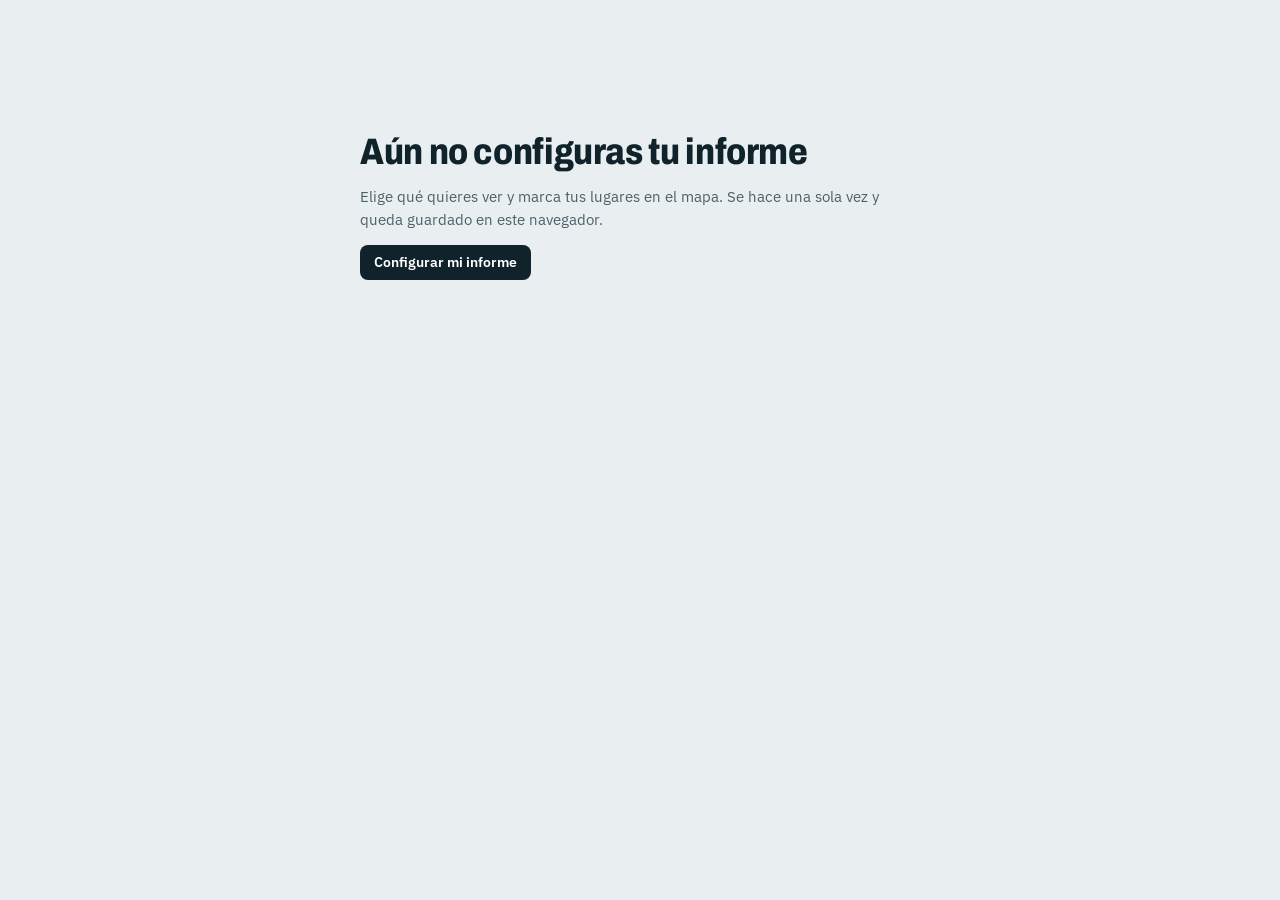
<file: web/informe.html>
<!doctype html>
<html lang="es">
<meta charset="utf-8">
<title>Mi informe · Vigía Niño</title>
<meta name="viewport" content="width=device-width, initial-scale=1, viewport-fit=cover">
<meta name="description" content="Informe de 7 días para tus lugares: lluvia de día y de noche, viento, temperatura y cultivo.">
<link rel="preconnect" href="https://fonts.googleapis.com">
<link rel="preconnect" href="https://fonts.gstatic.com" crossorigin>
<link rel="stylesheet" href="https://fonts.googleapis.com/css2?family=Archivo:wdth,wght@75..100,500..800&family=IBM+Plex+Sans:wght@400;500;600&family=IBM+Plex+Mono:wght@400;500&display=swap">
<link rel="stylesheet" href="estilos.css">
<link rel="stylesheet" href="informe.css">

<main class="inf" id="informe" aria-live="polite"></main>

<script src="config-informe.js"></script>
<script src="cultivos.js"></script>
<script src="campo.js"></script>
<script src="informe.js"></script>
</file>
<file: web/estilos.css>
/* Layout: mapa a la izquierda, panel de lectura a la derecha (en móvil: mapa arriba, panel debajo).
   Paleta: grises con sesgo azul Pacífico; los cuatro niveles usan colores de semáforo, aparte del acento. */
:root {
  --fondo: #e9eff1;
  --superficie: #ffffff;
  --superficie-2: #f3f7f8;
  --tinta: #10222a;
  --tinta-2: #4d6068;
  --tinta-3: #7d8e95;
  --linea: #d5e0e4;
  --mar: #d6e5ea;
  --tierra: #f7faf9;
  --acento: #0b6a78;
  --acento-suave: #d3ecef;
  --n0: #3d8c66;
  --n1: #c9970e;
  --n2: #dd6a24;
  --n3: #c42f2c;
  --n0-suave: #e2f1e9;
  --n1-suave: #faf0d2;
  --n2-suave: #fbe4d6;
  --n3-suave: #f8dddc;
  --obs: #9fb3bb;
  --sombra: 0 1px 2px rgba(16, 34, 42, .06), 0 8px 24px rgba(16, 34, 42, .08);
  --f-display: "Archivo", "Arial Narrow", system-ui, sans-serif;
  --f-texto: "IBM Plex Sans", system-ui, -apple-system, "Segoe UI", sans-serif;
  --f-datos: "IBM Plex Mono", ui-monospace, "SFMono-Regular", Menlo, monospace;
  --radio: 10px;
}
@media (prefers-color-scheme: dark) {
  :root:not([data-theme="light"]) {
    --fondo: #0b1519; --superficie: #111e23; --superficie-2: #16262c; --tinta: #e1ebee; --tinta-2: #a2b3b9;
    --tinta-3: #6f838a; --linea: #22363d; --mar: #0a1316; --tierra: #172830; --acento: #4cc0cf; --acento-suave: #12343a;
    --n0: #57b788; --n1: #e5b836; --n2: #f08a49; --n3: #ef5a55;
    --n0-suave: #15302a; --n1-suave: #33300f; --n2-suave: #3a2416; --n3-suave: #3d1b1c;
    --obs: #4f6870; --sombra: 0 1px 2px rgba(0,0,0,.3), 0 8px 24px rgba(0,0,0,.35);
    color-scheme: dark;
  }
}
:root[data-theme="dark"] {
  --fondo: #0b1519; --superficie: #111e23; --superficie-2: #16262c; --tinta: #e1ebee; --tinta-2: #a2b3b9;
  --tinta-3: #6f838a; --linea: #22363d; --mar: #0a1316; --tierra: #172830; --acento: #4cc0cf; --acento-suave: #12343a;
  --n0: #57b788; --n1: #e5b836; --n2: #f08a49; --n3: #ef5a55;
  --n0-suave: #15302a; --n1-suave: #33300f; --n2-suave: #3a2416; --n3-suave: #3d1b1c;
  --obs: #4f6870; --sombra: 0 1px 2px rgba(0,0,0,.3), 0 8px 24px rgba(0,0,0,.35);
  color-scheme: dark;
}

html, body { height: 100%; }
body {
  margin: 0; background: var(--fondo); color: var(--tinta);
  font: 15px/1.5 var(--f-texto); -webkit-font-smoothing: antialiased;
}
* { box-sizing: border-box; }
button { font: inherit; color: inherit; }
:focus-visible { outline: 2px solid var(--acento); outline-offset: 2px; }
h1, h2, h3 { font-family: var(--f-display); font-stretch: 85%; margin: 0; text-wrap: balance; letter-spacing: -.01em; }
.num { font-family: var(--f-datos); font-variant-numeric: tabular-nums; }

/* ---------- Estructura ---------- */
.app { height: 100%; display: flex; flex-direction: column; }
.barra {
  display: flex; align-items: center; gap: 12px 20px; flex-wrap: wrap;
  padding-block: 10px;
  padding-left: max(16px, env(safe-area-inset-left, 0px)); padding-right: max(16px, env(safe-area-inset-right, 0px));
  background: var(--superficie); border-bottom: 1px solid var(--linea); position: relative; z-index: 1100;
}
.marca { display: flex; align-items: center; gap: 10px; margin-right: auto; }
.marca-icono { width: 30px; height: 30px; color: var(--acento); flex: none; }
.marca h1 { font-size: 1.3rem; font-weight: 800; line-height: 1.1; }
.marca-sub { margin: 0; font-size: .78rem; color: var(--tinta-2); letter-spacing: .02em; }

.mar-chip {
  display: inline-flex; align-items: baseline; gap: 8px; padding: 6px 12px;
  border: 1px solid var(--linea); border-radius: 999px; background: var(--superficie-2); cursor: pointer;
}
.mar-chip:hover { border-color: var(--acento); }
.mar-chip-label { font-size: .72rem; text-transform: uppercase; letter-spacing: .07em; color: var(--tinta-2); }
.mar-chip-valor { font-family: var(--f-datos); font-weight: 500; }
.mar-chip-cat { font-size: .82rem; color: var(--tinta-2); }

.buscar { position: relative; flex: 1 1 260px; max-width: 360px; }
.buscar svg { position: absolute; left: 11px; top: 50%; width: 17px; height: 17px; transform: translateY(-50%); color: var(--tinta-3); }
.buscar input {
  width: 100%; padding: 9px 12px 9px 36px; border: 1px solid var(--linea); border-radius: 8px;
  background: var(--superficie-2); color: var(--tinta); font: inherit;
}
.buscar input::placeholder { color: var(--tinta-3); }

.aviso-demo {
  padding-block: 7px;
  padding-left: max(16px, env(safe-area-inset-left, 0px)); padding-right: max(16px, env(safe-area-inset-right, 0px));
  background: var(--n1-suave); color: var(--tinta); font-size: .85rem; border-bottom: 1px solid var(--linea);
}
.aviso-demo code { font-family: var(--f-datos); font-size: .8rem; }

.cuerpo {
  --ancho-panel: 440px;
  position: relative; flex: 1; min-height: 0; display: grid; grid-template-columns: minmax(0, 1fr) var(--ancho-panel);
  transition: grid-template-columns .3s ease;
}
.cuerpo.ampliado { --ancho-panel: min(820px, 62vw); }
.mapa-caja { position: relative; min-height: 0; background: var(--mar); }
#mapa { position: absolute; inset: 0; background: var(--mar); }
.panel { overflow-y: auto; background: var(--superficie); border-left: 1px solid var(--linea); min-width: 0; }
.cargando { padding: 32px 24px; color: var(--tinta-2); }

@media (max-width: 860px) {
  .app { height: auto; min-height: 100%; }
  .cuerpo { display: block; }
  .mapa-caja { height: 52vh; min-height: 300px; }
  .panel { overflow: visible; border-left: 0; border-top: 1px solid var(--linea); }
  .buscar { max-width: none; order: 3; flex-basis: 100%; }
}

/* ---------- Leyenda ---------- */
.leyenda {
  position: absolute; z-index: 900; left: max(12px, env(safe-area-inset-left, 0px)); bottom: 12px;
  display: flex; flex-direction: column; gap: 4px; padding: 10px 12px;
  background: var(--superficie); border: 1px solid var(--linea); border-radius: var(--radio); box-shadow: var(--sombra);
  font-size: .8rem;
}
.leyenda-titulo { font-size: .68rem; text-transform: uppercase; letter-spacing: .08em; color: var(--tinta-2); margin-bottom: 2px; }
.leyenda-fila { display: flex; align-items: center; gap: 8px; }
.punto { width: 11px; height: 11px; border-radius: 50%; flex: none; border: 2px solid var(--superficie); box-shadow: 0 0 0 1px var(--linea); }

/* ---------- Panel ---------- */
.seccion {
  padding-block: 20px;
  padding-left: max(22px, env(safe-area-inset-left, 0px)); padding-right: max(22px, env(safe-area-inset-right, 0px));
  border-bottom: 1px solid var(--linea); display: flex; flex-direction: column; gap: 12px;
}
@media (max-width: 860px) {
  .seccion { padding-left: max(16px, env(safe-area-inset-left, 0px)); padding-right: max(16px, env(safe-area-inset-right, 0px)); }
}
.seccion:last-child { border-bottom: 0; }
.eyebrow { font-size: .7rem; font-weight: 600; text-transform: uppercase; letter-spacing: .09em; color: var(--tinta-2); margin: 0; }
.seccion h2 { font-size: 1.65rem; font-weight: 800; line-height: 1.1; }
.seccion h3 { font-size: 1.02rem; font-weight: 700; font-stretch: 90%; }
.sub { margin: 0; color: var(--tinta-2); font-size: .9rem; }
.volver {
  align-self: flex-start; display: inline-flex; align-items: center; gap: 6px; padding: 4px 0; border: 0; background: none;
  color: var(--acento); font-weight: 500; cursor: pointer; font-size: .88rem;
}
.volver:hover { text-decoration: underline; }

/* Conteo de niveles */
.conteo { display: grid; grid-template-columns: repeat(4, minmax(0, 1fr)); gap: 6px; }
.conteo-item { padding: 8px 10px; border-radius: 8px; background: var(--superficie-2); border-top: 3px solid var(--c); }
.conteo-item b { display: block; font: 600 1.35rem/1.1 var(--f-datos); }
.conteo-item span { font-size: .74rem; color: var(--tinta-2); }

/* Lista de lugares */
.lista { display: flex; flex-direction: column; margin: 0 -10px; }
.lugar {
  display: grid; grid-template-columns: 4px minmax(0, 1fr) auto; gap: 4px 12px; align-items: center;
  padding: 10px; border: 0; border-radius: 8px; background: none; text-align: left; cursor: pointer;
}
.lugar:hover { background: var(--superficie-2); }
.lugar-barra { grid-row: 1 / span 3; align-self: stretch; border-radius: 2px; background: var(--c); }
.lugar-nombre { font-weight: 600; }
.lugar-dep { color: var(--tinta-3); font-weight: 400; font-size: .85rem; }
.lugar-texto { grid-column: 2 / 4; font-size: .85rem; color: var(--tinta-2); line-height: 1.4; }
.lugar-mm { font: 500 .85rem var(--f-datos); color: var(--tinta-2); }
.mas { align-self: flex-start; border: 1px solid var(--linea); background: var(--superficie); border-radius: 8px; padding: 6px 12px; cursor: pointer; font-size: .85rem; }
.mas:hover { border-color: var(--acento); }
.vacio { color: var(--tinta-2); font-size: .9rem; margin: 0; }

/* Veredicto */
.veredicto { display: flex; flex-direction: column; gap: 10px; padding: 16px; border-radius: var(--radio); background: var(--c-suave); }
.nivel-pill {
  align-self: flex-start; display: inline-flex; align-items: center; gap: 8px; padding: 4px 12px 4px 8px; border-radius: 999px;
  background: var(--c); color: #fff; font: 700 .82rem var(--f-display); font-stretch: 90%; letter-spacing: .06em; text-transform: uppercase;
}
.nivel-pill i { display: flex; gap: 2px; }
.nivel-pill i span { width: 5px; height: 12px; border-radius: 1px; background: rgba(255,255,255,.4); }
.nivel-pill i span.on { background: #fff; }
.veredicto p { margin: 0; font-size: 1.08rem; line-height: 1.4; font-weight: 500; }

/* 7 días */
.dias { display: grid; grid-template-columns: repeat(7, minmax(0, 1fr)); gap: 4px; }
.dia { display: flex; flex-direction: column; align-items: center; gap: 4px; padding: 8px 2px; border-radius: 8px; background: var(--superficie-2); }
.dia-nombre { font-size: .72rem; color: var(--tinta-2); text-transform: capitalize; white-space: nowrap; }
.dia-tubo { position: relative; width: 14px; height: 64px; border-radius: 7px; background: var(--linea); overflow: hidden; }
.dia-agua { position: absolute; left: 0; right: 0; bottom: 0; border-radius: 7px; background: var(--c); }
.dia-umbral { position: absolute; left: -2px; right: -2px; height: 2px; background: var(--tinta); opacity: .55; }
.dia-mm { font: 500 .8rem var(--f-datos); }
.dia-t { font: .72rem var(--f-datos); color: var(--tinta-2); }
.dia-t.calor { color: var(--n2); font-weight: 600; }
.nota { margin: 0; font-size: .78rem; color: var(--tinta-3); display: flex; align-items: center; gap: 6px; flex-wrap: wrap; }
.nota .muestra { display: inline-block; width: 14px; height: 2px; background: var(--tinta); opacity: .55; vertical-align: middle; }

/* Criterios */
.criterios { list-style: none; margin: 0; padding: 0; display: flex; flex-direction: column; }
.criterio { display: grid; grid-template-columns: 22px minmax(0, 1fr) auto; gap: 2px 10px; padding: 10px 0; border-top: 1px solid var(--linea); }
.criterio:first-child { border-top: 0; padding-top: 0; }
.criterio-marca { width: 18px; height: 18px; border-radius: 50%; margin-top: 2px; display: grid; place-items: center; background: var(--c-suave); color: var(--c); }
.criterio-marca svg { width: 12px; height: 12px; }
.criterio-titulo { font-weight: 600; font-size: .93rem; }
.criterio-valor { font: 500 .88rem var(--f-datos); text-align: right; white-space: nowrap; }
.criterio-detalle { grid-column: 2 / 4; font-size: .84rem; color: var(--tinta-2); line-height: 1.45; }

/* Acciones */
.acciones { display: grid; grid-template-columns: minmax(0, 1fr); gap: 14px; }
.acciones h4 { margin: 0 0 6px; font: 600 .76rem var(--f-texto); text-transform: uppercase; letter-spacing: .08em; color: var(--tinta-2); }
.acciones ul { margin: 0; padding-left: 18px; display: flex; flex-direction: column; gap: 5px; font-size: .9rem; }
.acciones li::marker { color: var(--acento); }

/* Gráficos */
.grafico { width: 100%; height: auto; display: block; overflow: visible; }
.grafico text { font: 10px var(--f-datos); fill: var(--tinta-3); }
.grafico .eje { stroke: var(--linea); }
.barras { display: flex; flex-direction: column; gap: 8px; }
.barra-fila { display: grid; grid-template-columns: 128px minmax(0, 1fr) 72px; gap: 10px; align-items: center; font-size: .84rem; }
.barra-pista { display: block; height: 12px; background: var(--superficie-2); border-radius: 3px; overflow: hidden; }
.barra-relleno { display: block; height: 100%; border-radius: 3px; background: var(--c); }
.barra-valor { font-family: var(--f-datos); text-align: right; }
@media (max-width: 420px) { .barra-fila { grid-template-columns: 100px minmax(0, 1fr) 64px; } }

.mar-grande { display: flex; align-items: baseline; gap: 10px; flex-wrap: wrap; }
.mar-grande b { font: 600 2rem/1 var(--f-datos); }

.pie { font-size: .8rem; color: var(--tinta-3); }
.pie p { margin: 0; }
.pie a { color: var(--acento); }
.fuentes { display: flex; gap: 6px 14px; flex-wrap: wrap; }

/* ---------- Leaflet: ajustes de tema sobre leaflet.css (oficial, se carga antes) ---------- */
.leaflet-container { background: var(--mar); font-family: var(--f-texto); font-size: 13px; }
.leaflet-bar, .leaflet-touch .leaflet-bar { border-radius: 8px; box-shadow: var(--sombra); border: 1px solid var(--linea); overflow: hidden; }
.leaflet-bar a, .leaflet-touch .leaflet-bar a {
  width: 34px; height: 34px; line-height: 32px; background: var(--superficie); color: var(--tinta);
  font: 600 18px var(--f-texto); border-bottom: 1px solid var(--linea);
}
.leaflet-bar a:last-child { border-bottom: 0; }
.leaflet-bar a:hover, .leaflet-bar a:focus { background: var(--superficie-2); color: var(--tinta); }
.leaflet-bar a.leaflet-disabled { background: var(--superficie); color: var(--tinta-3); }
.leaflet-right .leaflet-control { margin-right: max(12px, env(safe-area-inset-right, 0px)); }
.leaflet-container .leaflet-control-attribution { background: var(--superficie); color: var(--tinta-3); opacity: .85; font-size: 10px; }
.leaflet-control-attribution a { color: var(--tinta-2); }
.leaflet-tooltip {
  padding: 5px 9px; border: 0; border-radius: 6px; background: var(--tinta); color: var(--superficie);
  font-size: .8rem; line-height: 1.4; box-shadow: var(--sombra);
}
.leaflet-tooltip-top::before { border-top-color: var(--tinta); }
.leaflet-tooltip b { font-weight: 600; }
.leaflet-interactive:focus { outline: none; }
.capa-mapa { opacity: .5; filter: grayscale(1) contrast(.9); }
.capa-mapa-oscura { opacity: .45; filter: grayscale(1) invert(1) contrast(.85) brightness(.9); }
@media (prefers-reduced-motion: reduce) {
  .leaflet-zoom-anim .leaflet-zoom-animated, .leaflet-fade-anim .leaflet-tooltip { transition: none !important; }
}

/* ---------- Etiquetas de departamento ---------- */
.etiqueta-dep { width: 0; height: 0; }
.etiqueta-dep[hidden] { display: none; }
.etiqueta-caja {
  position: absolute; left: 0; top: 0; transform: translate(-50%, -50%);
  display: inline-flex; align-items: center; gap: 5px; padding: 2px 7px; border-radius: 999px; white-space: nowrap;
  font: 700 10.5px/1.3 var(--f-display); font-stretch: 80%; text-transform: uppercase; letter-spacing: .07em; color: var(--tinta);
  text-shadow: 0 0 3px var(--superficie), 0 0 3px var(--superficie), 0 0 6px var(--superficie);
  cursor: pointer; transition: background-color .15s, box-shadow .15s;
}
.etiqueta-punto { width: 7px; height: 7px; border-radius: 50%; flex: none; box-shadow: 0 0 0 1.5px var(--superficie); }
.etiqueta-dep.hover .etiqueta-caja, .etiqueta-dep:focus-visible .etiqueta-caja { background: var(--superficie); box-shadow: var(--sombra); text-shadow: none; }
.etiqueta-dep.activa .etiqueta-caja { background: var(--tinta); color: var(--superficie); text-shadow: none; box-shadow: var(--sombra); }
.etiqueta-dep:focus-visible { outline: none; }
#mapa[data-zoom="lejos"] .etiqueta-caja { font-size: 8.5px; padding: 1px 5px; gap: 3px; }
#mapa[data-zoom="lejos"] .etiqueta-punto { width: 5px; height: 5px; }
#mapa[data-zoom="cerca"] .etiqueta-caja { font-size: 12px; }
@media (prefers-reduced-motion: reduce) { .etiqueta-caja { transition: none; } }

/* ---------- Departamento: lo más importante ---------- */
.destacado { display: flex; flex-direction: column; gap: 8px; padding: 14px 16px; border-radius: var(--radio); background: var(--c-suave); }
.destacado-texto { margin: 0; font-size: 1rem; line-height: 1.45; }
.destacado-cuando, .lugar-cuando { display: inline-flex; align-items: center; gap: 5px; font: 500 .8rem var(--f-datos); color: var(--tinta-2); margin: 0; }
.destacado-cuando::before { content: ""; }
.lugar-cuando { grid-column: 2 / 4; }
.lugar-cuando svg { width: 12px; height: 12px; flex: none; }
.boton {
  align-self: flex-start; padding: 7px 14px; border-radius: 8px; border: 0; cursor: pointer;
  background: var(--tinta); color: var(--superficie); font-weight: 600; font-size: .86rem;
}
.boton:hover { background: var(--acento); }

/* ---------- Horas ---------- */
.dia-h { font: .64rem/1.2 var(--f-datos); color: var(--tinta-2); min-height: 1.2em; white-space: nowrap; }
.hora-bloque { display: flex; flex-direction: column; gap: 4px; padding-top: 12px; border-top: 1px solid var(--linea); }
.hora-bloque:first-of-type { border-top: 0; padding-top: 0; }
.hora-cabeza { display: flex; align-items: center; justify-content: space-between; gap: 8px; }
.hora-dia { font: 700 .98rem var(--f-display); font-stretch: 90%; }
.hora-texto { margin: 0; font-weight: 500; }
.certeza { font-size: .7rem; font-weight: 600; text-transform: uppercase; letter-spacing: .06em; padding: 2px 8px; border-radius: 999px; white-space: nowrap; }
.certeza-alta { background: var(--n0-suave); color: var(--n0); }
.certeza-media { background: var(--n1-suave); color: var(--tinta); }
.certeza-baja { background: var(--superficie-2); color: var(--tinta-2); border: 1px solid var(--linea); }

/* ---------- Hoy ---------- */
:root { --lluvia: #2a64c8; --lluvia-suave: #e3ecfa; }
@media (prefers-color-scheme: dark) { :root:not([data-theme="light"]) { --lluvia: #6ea2f2; --lluvia-suave: #16243b; } }
:root[data-theme="dark"] { --lluvia: #6ea2f2; --lluvia-suave: #16243b; }
.anillo { display: inline-block; width: 13px; height: 13px; border-radius: 50%; border: 2px solid var(--lluvia); background: color-mix(in srgb, var(--lluvia) 15%, transparent); flex: none; }
.anillo-luego { border-style: dashed; background: none; }
.leyenda-sep { margin-top: 6px; }
.hoy { display: flex; flex-direction: column; gap: 6px; padding: 14px 16px; border-radius: var(--radio); border: 1px solid var(--linea); }
.hoy-lluvia { background: var(--lluvia-suave); border-color: transparent; }
.hoy-cabeza { display: flex; align-items: baseline; justify-content: space-between; gap: 8px; }
.hoy-estado { margin: 0; display: flex; align-items: center; gap: 8px; font: 700 1.15rem var(--f-display); font-stretch: 90%; }
.hoy-temp { margin-left: auto; font-size: .9rem; font-weight: 500; color: var(--tinta-2); }
.hoy-texto { margin: 0; font-size: .93rem; line-height: 1.45; }
.veredicto-cabeza { display: flex; align-items: center; justify-content: space-between; gap: 8px; flex-wrap: wrap; }
.hoy-grupo { display: flex; flex-direction: column; gap: 6px; }
.hoy-grupo-titulo { margin: 0; display: flex; align-items: center; gap: 7px; font-weight: 600; font-size: .9rem; }
.chips { display: flex; flex-wrap: wrap; gap: 6px; align-items: center; }
.chip {
  display: inline-flex; align-items: baseline; gap: 6px; padding: 4px 10px; border-radius: 999px; cursor: pointer;
  border: 1px solid var(--linea); background: var(--superficie); font-size: .84rem;
}
.chip:hover { border-color: var(--lluvia); }
.chip .num { font-size: .76rem; color: var(--tinta-2); }
.leaflet-interactive.anillo-activo, path.anillo-activo { animation: latido 2.4s ease-in-out infinite; transform-box: fill-box; transform-origin: center; }
@keyframes latido { 0%, 100% { stroke-opacity: 1; } 50% { stroke-opacity: .35; } }
@media (prefers-reduced-motion: reduce) { path.anillo-activo { animation: none; } }

/* ---------- Actualización ---------- */
#actualizado.viejo { color: var(--n2); }
.aviso-nuevo {
  position: fixed; z-index: 1200; left: 50%; bottom: calc(16px + env(safe-area-inset-bottom, 0px)); transform: translateX(-50%);
  padding: 8px 16px; border-radius: 999px; background: var(--tinta); color: var(--superficie); font-size: .86rem; box-shadow: var(--sombra);
}

/* ---------- Ampliar / reducir el panel ---------- */
.ampliar {
  position: absolute; z-index: 1100; top: 14px; right: calc(var(--ancho-panel) - 1px);
  display: inline-flex; align-items: center; gap: 6px; padding: 7px 12px 7px 9px;
  border: 1px solid var(--linea); border-right: 0; border-radius: 8px 0 0 8px;
  background: var(--superficie); color: var(--tinta); font-size: .82rem; font-weight: 600; cursor: pointer;
  box-shadow: -4px 2px 10px rgba(16, 34, 42, .08); transition: right .3s ease, background-color .15s;
}
.ampliar:hover { background: var(--superficie-2); color: var(--acento); }
.ampliar svg { width: 15px; height: 15px; transition: transform .3s ease; }
.cuerpo.ampliado .ampliar svg { transform: rotate(180deg); }
@media (prefers-reduced-motion: reduce) { .cuerpo, .ampliar, .ampliar svg { transition: none; } }

/* Con el panel ancho, el contenido aprovecha el espacio */
.cuerpo.ampliado .seccion { padding-left: max(32px, env(safe-area-inset-left, 0px)); padding-right: max(32px, env(safe-area-inset-right, 0px)); }
.cuerpo.ampliado .acciones { grid-template-columns: repeat(2, minmax(0, 1fr)); gap: 24px; }
.cuerpo.ampliado .dia-tubo { height: 96px; width: 18px; }
.cuerpo.ampliado .seccion h2 { font-size: 2rem; }
.cuerpo.ampliado .veredicto p { font-size: 1.2rem; }
.cuerpo.ampliado .criterio-detalle { font-size: .9rem; }
.cuerpo.ampliado .hoy-grupo .chips { gap: 8px; }

/* En celular el panel va debajo del mapa: "Ampliar" achica el mapa para dar más lugar a la lectura */
@media (max-width: 860px) {
  .ampliar { position: sticky; top: env(safe-area-inset-top, 0px); right: auto; float: right; margin: 8px max(12px, env(safe-area-inset-right, 0px)) -44px 0;
    border-right: 1px solid var(--linea); border-radius: 8px; box-shadow: var(--sombra); }
  .ampliar svg { transform: rotate(90deg); }
  .cuerpo.ampliado .ampliar svg { transform: rotate(-90deg); }
  .cuerpo.ampliado .mapa-caja { height: 24vh; min-height: 160px; }
  .cuerpo.ampliado .leyenda { display: none; }
  .cuerpo.ampliado .seccion { padding-left: max(16px, env(safe-area-inset-left, 0px)); padding-right: max(16px, env(safe-area-inset-right, 0px)); }
  .cuerpo.ampliado .acciones { grid-template-columns: minmax(0, 1fr); }
}
.cuerpo.ampliado .grafico { max-width: 640px; }

/* ---------- Mi cultivo ---------- */
.cultivo-chip {
  display: inline-flex; align-items: center; gap: 7px; padding: 6px 12px 6px 9px; max-width: 280px;
  border: 1px solid var(--acento); border-radius: 999px; background: var(--acento-suave); color: var(--tinta);
  font-weight: 600; font-size: .85rem; cursor: pointer;
}
.cultivo-chip svg { width: 17px; height: 17px; color: var(--acento); flex: none; }
.cultivo-chip span { overflow: hidden; text-overflow: ellipsis; white-space: nowrap; }
.cultivo-chip:hover { background: var(--superficie); }
.enlace { border: 0; background: none; padding: 0; color: var(--acento); font: inherit; font-size: .86rem; font-weight: 600; cursor: pointer; }
.enlace:hover { text-decoration: underline; }
.enlace.peligro { color: var(--n3); }
.boton:disabled { opacity: .45; cursor: not-allowed; }
.boton:disabled:hover { background: var(--tinta); }

.campo-cabeza { display: flex; align-items: center; gap: 10px; }
.campo-cabeza h3 { margin-right: auto; }
.campo-icono { display: grid; place-items: center; width: 30px; height: 30px; border-radius: 8px; background: var(--acento-suave); color: var(--acento); flex: none; }
.campo-icono svg { width: 19px; height: 19px; }
.campo-invita { background: linear-gradient(var(--acento-suave), transparent 85%); }
.campo-punto { width: 7px; height: 7px; border-radius: 50%; background: var(--acento); }
.ventanas { display: grid; grid-template-columns: repeat(7, minmax(0, 1fr)); gap: 3px; margin-top: 8px; }
.ventana { display: flex; flex-direction: column; align-items: center; gap: 1px; padding: 4px 2px; border-radius: 6px; background: var(--superficie-2);
  font: .68rem/1.25 var(--f-datos); color: var(--tinta-3); white-space: nowrap; }
.ventana b { font: 600 .66rem var(--f-texto); color: var(--tinta-2); text-transform: capitalize; }
.ventana.si { background: var(--n0-suave); color: var(--tinta); }

/* Ventana de configuración */
body.con-modal { overflow: hidden; }
.modal {
  position: fixed; inset: 0; z-index: 2000; display: grid; place-items: center;
  padding: max(16px, env(safe-area-inset-top, 0px)) max(16px, env(safe-area-inset-right, 0px)) max(16px, env(safe-area-inset-bottom, 0px)) max(16px, env(safe-area-inset-left, 0px));
  background: rgba(8, 20, 25, .5);
}
.modal[hidden] { display: none; }
.modal-caja {
  width: min(640px, 100%); max-height: 100%; display: flex; flex-direction: column;
  background: var(--superficie); color: var(--tinta); border-radius: 14px; box-shadow: 0 20px 60px rgba(0, 0, 0, .3); overflow: hidden;
}
.modal-cabeza { display: flex; align-items: flex-start; gap: 12px; padding: 20px 22px 12px; border-bottom: 1px solid var(--linea); }
.modal-cabeza > div { flex: 1; min-width: 0; }
.modal-cabeza h2 { font-size: 1.4rem; font-weight: 800; }
.modal-cerrar { display: grid; place-items: center; width: 34px; height: 34px; border: 1px solid var(--linea); border-radius: 8px; background: var(--superficie); cursor: pointer; }
.modal-cerrar svg { width: 14px; height: 14px; }
.modal-cuerpo { overflow-y: auto; padding: 18px 22px; display: flex; flex-direction: column; gap: 20px; }
.modal-pie { display: flex; align-items: center; justify-content: flex-end; gap: 16px; padding: 14px 22px; border-top: 1px solid var(--linea); background: var(--superficie-2); }
.modal-pie .peligro { margin-right: auto; }
.paso { border: 0; margin: 0; padding: 0; display: flex; flex-direction: column; gap: 10px; min-width: 0; }
.paso legend { padding: 0; margin-bottom: 10px; font: 700 1rem var(--f-display); font-stretch: 90%; }
.cultivo-ops { display: grid; grid-template-columns: repeat(auto-fill, minmax(140px, 1fr)); gap: 8px; }
.etapa-ops { display: flex; flex-wrap: wrap; gap: 8px; }
.cultivo-op, .etapa-op {
  padding: 10px 12px; border: 1px solid var(--linea); border-radius: 10px; background: var(--superficie); color: var(--tinta);
  font-size: .9rem; font-weight: 500; text-align: left; cursor: pointer;
}
.etapa-op { border-radius: 999px; padding: 8px 14px; }
.cultivo-op:hover, .etapa-op:hover { border-color: var(--acento); }
.cultivo-op.activo, .etapa-op.activo { border-color: var(--acento); background: var(--acento-suave); box-shadow: inset 0 0 0 1px var(--acento); font-weight: 600; }
.otro-nombre { font-size: .85rem; font-weight: 600; }
#otro-nombre, .av-campo input {
  width: 100%; padding: 8px 10px; border: 1px solid var(--linea); border-radius: 8px; background: var(--superficie-2); color: var(--tinta); font: inherit;
}
.av-campo input { font-family: var(--f-datos); max-width: 160px; }
.avanzado { border: 1px solid var(--linea); border-radius: 10px; padding: 0 14px; }
.avanzado summary { padding: 12px 0; font-weight: 600; cursor: pointer; }
.avanzado[open] { padding-bottom: 14px; }
.avanzado[open] > * + * { margin-top: 14px; }
.av-campo { display: flex; flex-direction: column; gap: 5px; }
.av-campo label { font-size: .88rem; font-weight: 600; }
.av-campo label span { font-weight: 400; color: var(--tinta-2); }
.av-ref { margin: 0; font-size: .78rem; color: var(--tinta-2); line-height: 1.4; }
.av-ref a { color: var(--acento); }
@media (max-width: 860px) {
  .cultivo-chip { order: 2; }
  .modal { place-items: end center; padding-bottom: 0; }
  .modal-caja { border-radius: 14px 14px 0 0; max-height: 92vh; }
  .modal-pie { padding-bottom: max(14px, env(safe-area-inset-bottom, 0px)); }
}

/* ---------- Hoy en vivo ---------- */
.en-vivo { display: inline-flex; align-items: center; gap: 5px; color: var(--n0); font-weight: 600; }
.en-vivo::before { content: ""; width: 7px; height: 7px; border-radius: 50%; background: var(--n0); animation: latido-vivo 2s ease-in-out infinite; }
@keyframes latido-vivo { 50% { opacity: .3; } }
@media (prefers-reduced-motion: reduce) { .en-vivo::before { animation: none; } }
.chip-mas { border-style: dashed; color: var(--acento); font-weight: 600; }
.chip-mas:hover { border-style: solid; }
.chip[data-dep] { background: var(--superficie-2); }

/* ---------- Capas: riesgo / lluvia / satélite ---------- */
:root { --ll1: #d4e6f8; --ll2: #9fc8ef; --ll3: #5c9fdc; --ll4: #2f6fc0; --ll5: #2c459c; --ll6: #4a2a7f; }
@media (prefers-color-scheme: dark) { :root:not([data-theme="light"]) { --ll1: #1d3550; --ll2: #23507e; --ll3: #2f6fb0; --ll4: #4f8fd8; --ll5: #8db4f0; --ll6: #c7a8f5; } }
:root[data-theme="dark"] { --ll1: #1d3550; --ll2: #23507e; --ll3: #2f6fb0; --ll4: #4f8fd8; --ll5: #8db4f0; --ll6: #c7a8f5; }
.capas {
  position: absolute; z-index: 950; top: 12px; left: max(12px, env(safe-area-inset-left, 0px));
  display: flex; gap: 2px; padding: 3px; max-width: calc(100% - 150px); overflow-x: auto;
  background: var(--superficie); border: 1px solid var(--linea); border-radius: 10px; box-shadow: var(--sombra);
}
.capa-op { flex: none; padding: 6px 11px; border: 0; border-radius: 7px; background: none; color: var(--tinta-2); font-size: .82rem; font-weight: 600; cursor: pointer; white-space: nowrap; }
.capa-op:hover { color: var(--tinta); background: var(--superficie-2); }
.capa-op.activo { background: var(--tinta); color: var(--superficie); }
.caja-ll { width: 18px; height: 11px; border-radius: 2px; flex: none; border: 1px solid var(--linea); }
.leyenda-nota { max-width: 190px; font-size: .74rem; color: var(--tinta-2); line-height: 1.35; }
.leyenda-fila { font-variant-numeric: tabular-nums; }
@media (max-width: 860px) {
  .capas { max-width: calc(100% - 150px); }
  .capa-op { padding: 6px 9px; font-size: .78rem; }
  /* leyenda compacta y horizontal para no tapar el mapa */
  .leyenda { flex-direction: row; flex-wrap: wrap; align-items: center; gap: 2px 10px; padding: 6px 9px;
    max-width: calc(100% - 80px); bottom: 8px; font-size: .72rem; }
  .leyenda-titulo { width: 100%; margin: 0; font-size: .62rem; }
  .leyenda-titulo.leyenda-sep { margin-top: 2px; }
  .leyenda-nota { display: none; }
  .leyenda .punto { width: 9px; height: 9px; }
  .leyenda .anillo { width: 10px; height: 10px; }
  .caja-ll { width: 12px; height: 9px; }
}

/* ---------- Mi informe: botón, ventana y lugares en el mapa ---------- */
.informe-chip {
  display: inline-flex; align-items: center; gap: 7px; padding: 6px 13px 6px 10px; border: 0; border-radius: 999px;
  background: var(--tinta); color: var(--superficie); font-weight: 600; font-size: .85rem; cursor: pointer; white-space: nowrap;
}
.informe-chip svg { width: 17px; height: 17px; flex: none; }
.informe-chip:hover { background: var(--acento); }
.boton-sec {
  padding: 7px 13px; border: 1px solid var(--linea); border-radius: 8px; background: var(--superficie); color: var(--tinta);
  font-weight: 600; font-size: .86rem; cursor: pointer;
}
.boton-sec:hover { border-color: var(--acento); color: var(--acento); }
.boton-sec:disabled, .boton:disabled { opacity: .45; cursor: not-allowed; }
a.boton { display: inline-block; text-decoration: none; align-self: flex-start; }
a.chip { text-decoration: none; color: var(--tinta); }
.intereses { display: grid; grid-template-columns: repeat(auto-fill, minmax(230px, 1fr)); gap: 8px; }
.interes {
  display: flex; align-items: flex-start; gap: 10px; padding: 10px 12px; border: 1px solid var(--linea); border-radius: 10px;
  background: var(--superficie); color: var(--tinta); text-align: left; font-size: .88rem; cursor: pointer;
}
.interes:disabled { cursor: default; opacity: 1; }
.interes.activo { border-color: var(--acento); background: var(--acento-suave); }
.interes-check { width: 18px; height: 18px; margin-top: 1px; border-radius: 5px; border: 1.5px solid var(--tinta-3); flex: none; display: grid; place-items: center; }
.interes.activo .interes-check { background: var(--acento); border-color: var(--acento); }
.interes.activo .interes-check::after { content: ""; width: 9px; height: 5px; border: 2px solid var(--superficie); border-top: 0; border-right: 0; transform: translateY(-1px) rotate(-45deg); }
.interes-detalle { display: block; margin-top: 2px; font-size: .78rem; color: var(--tinta-2); line-height: 1.35; }
.lugares-lista { list-style: none; margin: 0; padding: 0; display: flex; flex-direction: column; border: 1px solid var(--linea); border-radius: 10px; }
.lugar-fila { display: flex; align-items: center; gap: 10px; padding: 9px 12px; border-top: 1px solid var(--linea); }
.lugar-fila:first-child { border-top: 0; }
.lugar-fila-txt { flex: 1; min-width: 0; display: flex; flex-wrap: wrap; align-items: baseline; gap: 2px 6px; }
.lugar-fila-coord { width: 100%; font-size: .74rem; color: var(--tinta-3); }
.agregar { display: flex; flex-wrap: wrap; gap: 8px; }
.lugar-form { display: flex; flex-direction: column; gap: 12px; padding: 14px; border: 1px solid var(--acento); border-radius: 10px; background: var(--superficie-2); }
.lugar-form-fila { display: flex; flex-direction: column; gap: 5px; }
.lugar-form-fila label { font-size: .86rem; font-weight: 600; }
.lugar-form-fila label span { font-weight: 400; color: var(--tinta-2); }
.lugar-form input, .enlace-campo {
  width: 100%; padding: 8px 10px; border: 1px solid var(--linea); border-radius: 8px; background: var(--superficie); color: var(--tinta); font: inherit;
}
.lugar-form input[aria-invalid="true"] { border-color: var(--n3); }
#lf-coord { font-family: var(--f-datos); font-size: .88rem; }
.av-ref.error { color: var(--n3); }
.lugar-form-pie { display: flex; justify-content: flex-end; align-items: center; gap: 16px; }
.compartir { display: flex; flex-wrap: wrap; align-items: center; gap: 6px 12px; padding-top: 4px; }
.enlace-campo { font-family: var(--f-datos); font-size: .76rem; }
.modal-pie { flex-wrap: wrap; }
.modal-pie [data-mi="cerrar"] { margin-right: auto; }

/* lugares propios en el mapa */
.mi-lugar { width: 0; height: 0; }
.mi-lugar-pin {
  display: inline-block; width: 13px; height: 13px; border-radius: 3px; transform: rotate(45deg);
  background: var(--acento); border: 2px solid var(--superficie); box-shadow: 0 0 0 1px var(--tinta), 0 2px 6px rgba(0,0,0,.25); flex: none;
}
.mi-lugar .mi-lugar-pin { position: absolute; left: -7px; top: -7px; }
.mi-lugar-nombre {
  position: absolute; left: 11px; top: -10px; padding: 1px 6px; border-radius: 4px; white-space: nowrap;
  background: var(--tinta); color: var(--superficie); font: 600 .72rem var(--f-texto);
}
.popup-lugar { display: flex; flex-direction: column; gap: 6px; min-width: 170px; font: .86rem var(--f-texto); }
.leaflet-popup-content-wrapper, .leaflet-popup-tip { background: var(--superficie); color: var(--tinta); }
.banda-marcar {
  position: absolute; z-index: 1000; left: 50%; top: 58px; transform: translateX(-50%); width: max-content; max-width: calc(100% - 24px);
  display: flex; align-items: center; gap: 14px; padding: 9px 14px; border-radius: 10px;
  background: var(--tinta); color: var(--superficie); font-size: .86rem; box-shadow: var(--sombra);
}
.banda-marcar .enlace { color: var(--superficie); text-decoration: underline; }
.modo-marcar #mapa { cursor: crosshair; }
.modo-marcar .leaflet-interactive, .modo-marcar .leaflet-marker-icon { pointer-events: none !important; }
.mi-informe-invita { background: linear-gradient(var(--superficie-2), transparent 85%); }
</file>
<file: web/informe.css>
/* Página del informe: documento para leer e imprimir. Usa los colores y tipografías de estilos.css. */
html, body { height: auto; }
body { background: var(--fondo); }
.inf > * { min-width: 0; max-width: 100%; }
.inf {
  max-width: 1100px; margin: 0 auto; padding-block: 24px 48px;
  padding-left: max(16px, env(safe-area-inset-left, 0px)); padding-right: max(16px, env(safe-area-inset-right, 0px));
  display: flex; flex-direction: column; gap: 22px;
}
.inf h1 { font-size: clamp(1.6rem, 3.4vw, 2.3rem); font-weight: 800; line-height: 1.1; }
.inf h2 { font-size: 1.5rem; font-weight: 800; }
.inf h3 { font-size: 1.1rem; font-weight: 700; }
.inf .num { font-family: var(--f-datos); font-variant-numeric: tabular-nums; }

.inf-cabeza { display: grid; grid-template-columns: minmax(0, 1fr) auto; gap: 8px 20px; align-items: center; }
.inf-cabeza h1, .inf-meta, .aviso-compartida { grid-column: 1 / -1; margin: 0; }
.inf-marca { display: flex; align-items: center; gap: 8px; font: 800 1.05rem var(--f-display); color: var(--tinta); }
.inf-marca .marca-icono { width: 28px; height: 28px; color: var(--acento); }
.inf-acciones { display: flex; flex-wrap: wrap; align-items: center; gap: 10px; justify-content: flex-end; }
.inf-meta { color: var(--tinta-2); font-size: .9rem; }
.aviso-compartida { padding: 8px 12px; border-radius: 8px; background: var(--n1-suave); font-size: .88rem; }

.resumen, .inf-lugar {
  background: var(--superficie); border: 1px solid var(--linea); border-radius: 14px;
  padding: 22px clamp(16px, 3vw, 28px); display: flex; flex-direction: column; gap: 14px; min-width: 0;
}
.resumen { border-top: 4px solid var(--acento); }
.contexto { margin: 0; padding: 10px 12px; border-radius: 8px; background: var(--acento-suave); font-size: .92rem; }
.grupo { display: flex; flex-direction: column; gap: 10px; padding-top: 12px; border-top: 1px solid var(--linea); }
.grupo p { margin: 0; line-height: 1.55; }
.extra { margin: 0; padding-left: 18px; display: flex; flex-direction: column; gap: 4px; font-size: .9rem; }
.indice { display: flex; flex-wrap: wrap; gap: 6px; }

.inf-lugar .lugar-cabeza .sub { display: flex; flex-wrap: wrap; align-items: center; gap: 4px 6px; margin-top: 4px; }
.pill {
  display: inline-block; padding: 1px 8px; border-radius: 999px; font: 600 .72rem/1.6 var(--f-texto); white-space: nowrap;
  background: var(--superficie-2); color: var(--tinta-2);
}
.pill.grupo { background: var(--acento-suave); color: var(--acento); }
.ll-0 { background: var(--superficie-2); color: var(--tinta-3); }
.ll-1 { background: var(--ll1); color: var(--tinta); }
.ll-2, .vt-1, .ca-1, .uv-1 { background: var(--n1-suave); color: var(--tinta); }
.ll-3, .vt-2, .ca-2, .uv-2 { background: var(--n2-suave); color: var(--tinta); }
.ll-4, .vt-3, .vt-4, .ca-3, .ca-4, .uv-3, .uv-4 { background: var(--n3-suave); color: var(--n3); }
.vt-0, .ca-0, .uv-0 { background: var(--n0-suave); color: var(--n0); }

/* Tarjetas de 7 días */
.tarjetas { display: grid; grid-template-columns: repeat(7, minmax(112px, 1fr)); gap: 8px; overflow-x: auto; padding-bottom: 4px; }
.tarjeta {
  display: flex; flex-direction: column; align-items: center; gap: 5px; padding: 12px 8px; border-radius: 10px;
  background: var(--superficie-2); text-align: center; min-width: 0;
}
.tarjeta-dia { font: 700 .8rem var(--f-display); text-transform: uppercase; letter-spacing: .06em; display: flex; flex-direction: column; }
.tarjeta-dia small { font: 400 .72rem var(--f-texto); color: var(--tinta-3); letter-spacing: 0; }
.tarjeta-icono { width: 30px; height: 30px; color: var(--tinta-2); }
.tarjeta-icono svg { width: 100%; height: 100%; }
.ll-ic-2 { color: var(--n1); } .ll-ic-3 { color: var(--n2); } .ll-ic-4 { color: var(--n3); }
.tarjeta-temp { font-size: .82rem; color: var(--tinta-2); }
.tarjeta-temp b { font: 700 1.15rem var(--f-datos); color: var(--tinta); }
.tarjeta-mm { font-size: .82rem; }
.tarjeta-viento { display: flex; flex-direction: column; align-items: center; gap: 2px; }
.tarjeta-viento small { font-size: .7rem; color: var(--tinta-2); line-height: 1.3; }

/* Tablas */
.tabla-scroll { overflow-x: auto; }
.tabla { width: 100%; border-collapse: collapse; font-size: .86rem; }
.tabla th, .tabla td { padding: 9px 10px; border-bottom: 1px solid var(--linea); text-align: left; vertical-align: top; }
.tabla thead th { font: 600 .7rem var(--f-texto); text-transform: uppercase; letter-spacing: .06em; color: var(--tinta-2); border-bottom-width: 2px; white-space: nowrap; }

.tabla td.num, .tabla th.num { text-align: right; }
.tabla tr.fecha-nueva th, .tabla tr.fecha-nueva td { border-top: 1px solid var(--tinta-3); }
.tabla td.fuerte .num { font-weight: 600; }
.tabla-dias .col-dia { white-space: nowrap; font-weight: 600; }
.col-temp, .col-viento, .col-personal { display: table-cell; }
.col-temp > *, .col-viento > *, .col-personal > * { display: block; }
.col-personal .pill { display: inline-block; margin: 2px 0 6px; }
.anom { font-size: .76rem; margin-top: 2px; }
.sube { color: var(--n3); } .baja { color: var(--acento); }
.lluvia-total { display: flex; align-items: center; gap: 8px; flex-wrap: wrap; }
.rango, .cambio, .nota-tabla { display: block; margin-top: 3px; font-size: .76rem; color: var(--tinta-2); }
.cambio b { font-family: var(--f-datos); }
.bloques { display: flex; flex-direction: column; gap: 4px; margin-top: 6px; }
.bloque-fila { display: flex; flex-wrap: wrap; align-items: center; gap: 6px; }
.bloque-fila .bloque { min-width: 9.5em; }
.bloque { display: inline-block; padding: 1px 8px; border-radius: 6px; font-size: .72rem; font-weight: 600; white-space: nowrap; }
.bl-dia { background: var(--n0-suave); color: var(--n0); }
.bl-noche { background: var(--acento-suave); color: var(--acento); }
.certeza-fila { margin-top: 5px; }
.certeza-txt { font-size: .76rem; color: var(--tinta-2); }
.modelos summary { cursor: pointer; font-weight: 600; color: var(--acento); padding: 4px 0; }
.modelos[open] summary { margin-bottom: 8px; }
.modelos .nota { margin: 0 0 8px; }
.cultivo-informe .seccion { padding: 0; border: 0; }
.inf-vacio { max-width: 560px; margin: 12vh auto; display: flex; flex-direction: column; gap: 14px; align-items: flex-start; }
.inf-vacio p { margin: 0; color: var(--tinta-2); line-height: 1.5; }
.inf-pie { font-size: .8rem; color: var(--tinta-3); }
.inf-pie p { margin: 0; }
.nota { font-size: .8rem; color: var(--tinta-2); margin: 0; line-height: 1.45; }

@media (max-width: 700px) {
  .inf-cabeza { grid-template-columns: 1fr; }
  .inf-acciones { justify-content: flex-start; }
  .tabla-dias thead { display: none; }
  .tabla-dias tr { display: grid; grid-template-columns: minmax(0, 1fr); padding: 10px 0; border-bottom: 1px solid var(--linea); }
  .tabla-dias th, .tabla-dias td { border: 0; padding: 4px 0; }
  .tabla-dias .col-dia { font-size: 1rem; }
  .tarjetas { grid-template-columns: repeat(7, 104px); }
  .tabla-dias .col-lluvia { min-width: 0; }
}

/* Impresión / PDF: A4, un lugar por página, sin botones */
@page { size: A4; margin: 14mm 12mm 16mm; @bottom-center { content: "Vigía Niño · página " counter(page) " de " counter(pages); font-size: 8pt; color: #6b7c83; } }
@media print {
  :root { color-scheme: light; --fondo: #fff; --superficie: #fff; --superficie-2: #f2f6f7; --tinta: #10222a; --tinta-2: #4d6068; --tinta-3: #7d8e95; --linea: #d5e0e4;
    --acento: #0b6a78; --acento-suave: #e0f0f2; --n0: #2f7a55; --n1: #a77c06; --n2: #c45a17; --n3: #b32a28;
    --n0-suave: #e2f1e9; --n1-suave: #faf0d2; --n2-suave: #fbe4d6; --n3-suave: #f8dddc; --ll1: #d4e6f8; }
  body { background: #fff; font-size: 10pt; }
  .no-imprimir, .indice, .modelos summary { display: none !important; }
  .inf { max-width: none; padding: 0; gap: 10px; }
  .resumen, .inf-lugar { border: 0; border-radius: 0; padding: 0; box-shadow: none; }
  .resumen { border-top: 3px solid var(--acento); padding-top: 8px; }
  .inf-lugar { break-before: page; }
  .tarjetas { grid-template-columns: repeat(7, 1fr); overflow: visible; gap: 4px; }
  .tarjeta { padding: 6px 4px; }
  .tabla { font-size: 8.5pt; }
  .tabla th, .tabla td { padding: 4px 6px; }
  .tabla tr, .tarjeta, .grupo p { break-inside: avoid; }
  .tabla-scroll { overflow: visible; }
  a { color: inherit; text-decoration: none; }
  .pill, .bloque, .tarjeta, .contexto { -webkit-print-color-adjust: exact; print-color-adjust: exact; }
}
.tabla-dias .col-temp { white-space: nowrap; }
.tabla-dias .col-lluvia { min-width: 17em; }
</file>
